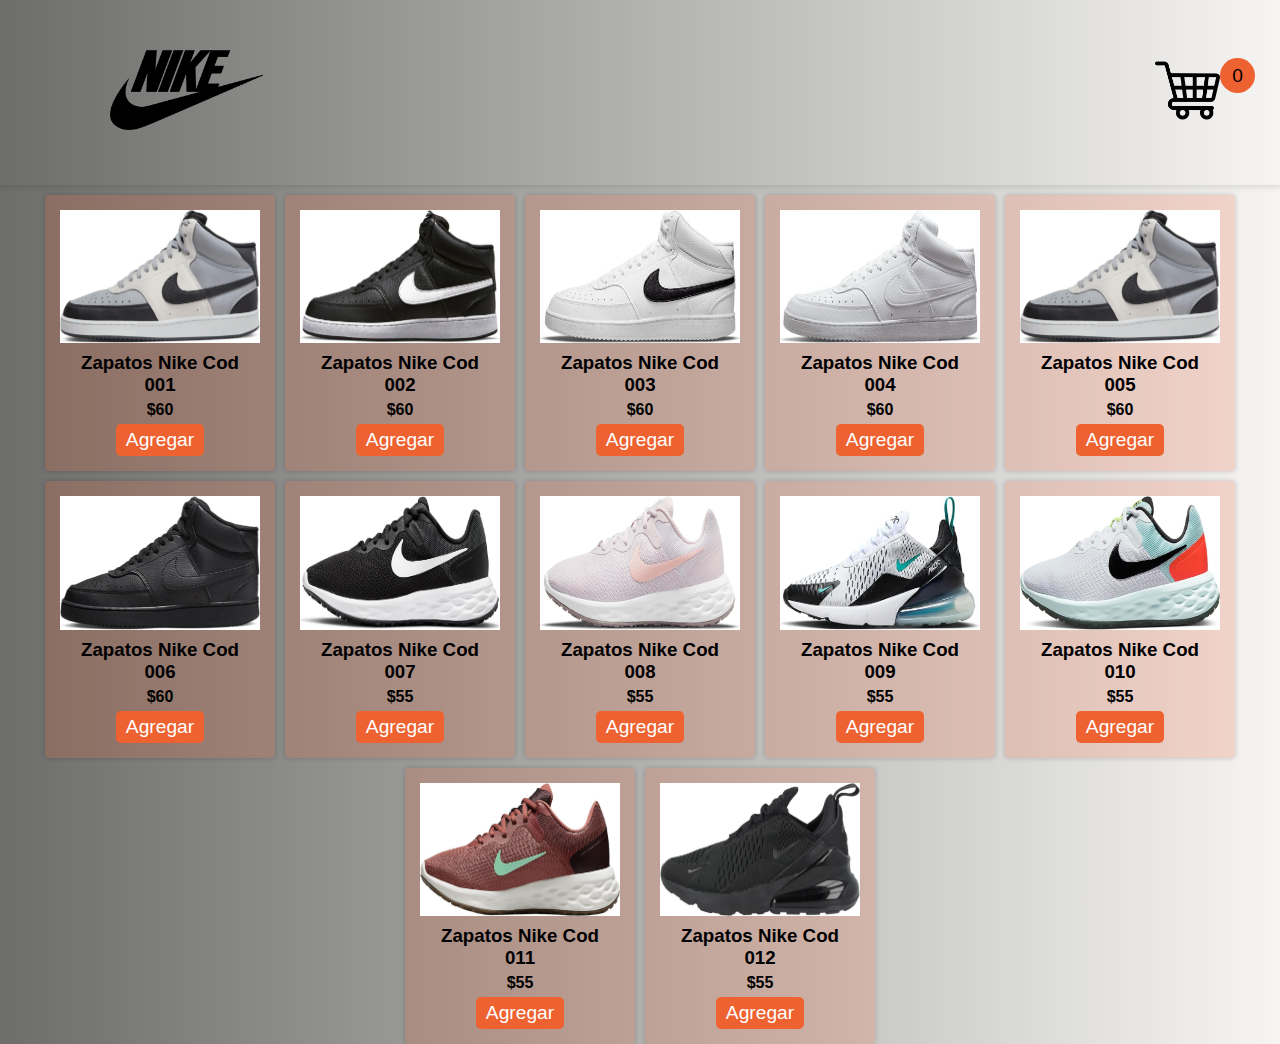
<file: index.html>
<!DOCTYPE html>
<html lang="es">
<head>
	<meta charset="UTF-8">
	<meta http-equiv="X-UA-Compatible" content="IE=edge">
	<meta name="viewport" content="width=device-width, initial-scale=1.0">
	<link rel="stylesheet" href="style.css">
	<link rel="stylesheet" href="index.css">
	<script src="./js/bicicletas.js"></script>
	<script src="./js/cartService.js" defer></script>
	<script src="./js/index.js" defer></script>
	<title>Zapatos Nike</title>
</head>
<body>
	<header>
		<nav>
			<a href="./index.html"><img src="./img/logo.png" alt="Logo" id="logo"></a>
			<div>

				<a href="./cart.html" id="cart"><img src="./img/iconos/shopping-cart.png" alt=""><span id="cuenta-carrito">Ir Carrito 0</span></a>
			</div>
		</nav>
	</header>
	<main>
		<section id="productos-container">
		</section>
	</main>
	
</body>
</html>
</file>
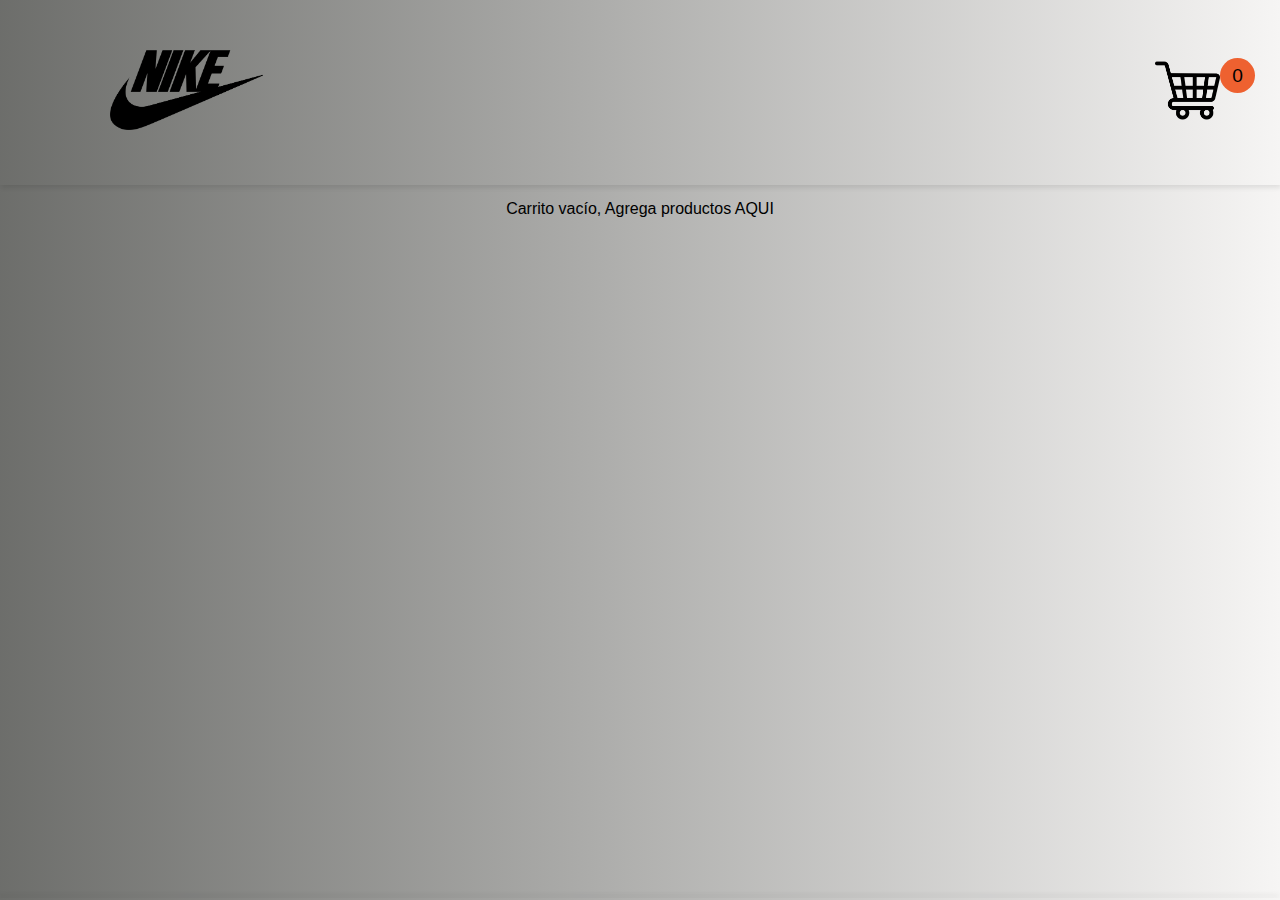
<file: cart.html>
<!DOCTYPE html>
<html lang="es">
<head>
	<meta charset="UTF-8">
	<meta http-equiv="X-UA-Compatible" content="IE=edge">
	<meta name="viewport" content="width=device-width, initial-scale=1.0">
	<link rel="stylesheet" href="style.css">
  <link rel="stylesheet" href="cart.css">
	<script src="./js/bicicletas.js"></script>
  <script src="./js/cartService.js" defer></script>
	<script src="./js/cart.js" defer></script>
	<title>Artículos para Fútbol - Carrito</title>
</head>
<body>
  <header>
		<nav>
			<a href="./index.html"><img src="./img/logo.png" alt="Logo" id="logo"></a>
			<div>
			
				<a href="./cart.html" id="cart"><img src="./img/iconos/shopping-cart.png" alt=""><span id="cuenta-carrito">0</span></a>
			</div>
		</nav>
	</header>
	<main>
		<p id="carrito-vacio">Carrito vacío, <a href="./index.html">Agrega productos AQUI</a></p>
		<section id="cart-container">
		</section>
  <section id="totales">
    <p>Total unidades: <span id="cantidad">0</span></p>
    <p>Total precio: $<span id="precio">0</span></p>
    <button disabled>Comprar</button>
    <button id="reiniciar">Vaciar</button>
  </section>
</main>
	<footer>
	
	</footer>
</body>
</html>
</file>
<file: style.css>
:root{
  --color-acento: #ee6130;
  --color-acento-claro: #ee613033;
  --color-texto: black;
}

body{
  margin: 0;
  font-family: 'Trebuchet MS', 'Lucida Sans Unicode', 'Lucida Grande', 'Lucida Sans', Arial, sans-serif;
  display: flex;
  flex-direction: column;
  height: 100vh;
  background: linear-gradient(to right, #5f605de9, #f6f5f4); /* Ajusta los colores según tus preferencias */
}

h3, p{
  margin: 5px;
}

.escondido{
  display: none;
}

a{
  background-color: unset;
  border:unset;
  cursor:pointer;
  text-decoration: none;
  transition: 200ms;
  color: var(--color-texto);
}

button{
  transition: 200ms;
}

a:hover:not(#cart), button:hover{
  color: var(--color-acento);
}

/* Header */
header{
  box-shadow: 1px 3px 5px rgba(0, 0, 0, 0.09);
  margin-bottom: 10px;
  font-size: larger;
}

header nav{
  display: flex;
  justify-content: space-between;
  margin: 0 60px;
}

#logo{
  align-items: center;

  height: 80px;
  margin: 50px;
}

header nav div{
  display: flex;
  align-items: center;
  gap: 40px;
}

header nav img{
  height: 65px;
}

#cuenta-carrito{
  position: absolute;
  background-color: var(--color-acento);
  border-radius: 100%;
  display: inline-block;
  height: 35px;
  line-height: 35px;
  aspect-ratio: 1;
  text-align: center;
  /* margin-bottom: 15px; */
}

footer{
  text-align: center;
  box-shadow: -1px -3px 5px rgba(0, 0, 0, 0.09);
  padding-top: 2px;
  margin-top: auto;
}

footer a{
  text-decoration: underline;
}
</file>
<file: index.css>
/* Productos home*/
#productos-container{
  display: flex;
  flex-wrap: wrap;
  gap: 10px;
justify-content: center;}

.tarjeta-producto{
  background-color: var(--color-acento-claro);
  text-align: center;
  padding: 15px;
  max-width: 200px;
  box-shadow: 0px 0px 5px rgba(0, 0, 0, 0.2);
  border-radius: 4px;
  transition: 200ms;
}

.tarjeta-producto:hover{
  box-shadow: 0px 5px 5px rgba(0, 0, 0, 0.2);
  translate: 0px -5px;
}

.tarjeta-producto img{
  max-width:100%;
  aspect-ratio: 1.5;
}

.precio{
  font-weight: 600;
}

.tarjeta-producto button{
  font-size: larger;
  background-color: var(--color-acento);
  border-radius: 5px;
  padding: 5px 10px;
  color: white;
  border:unset;
  cursor:pointer;
}
</file>
<file: cart.css>
#cart-container{
  max-width: 500px;
  margin: auto;
}

.tarjeta-producto{
  display: flex;
  align-items: center;
  height: 100px;
  gap: 20px;
}

.tarjeta-producto img{
  height: 90%;
}

.tarjeta-producto h3{
  width: 100px;
}
.tarjeta-producto div{
  background-color: var(--color-acento-claro);
  padding: 3px;
  border-radius: 5px;
}

#totales{
  text-align: center;
}

#carrito-vacio{
  text-align: center;
}
</file>
